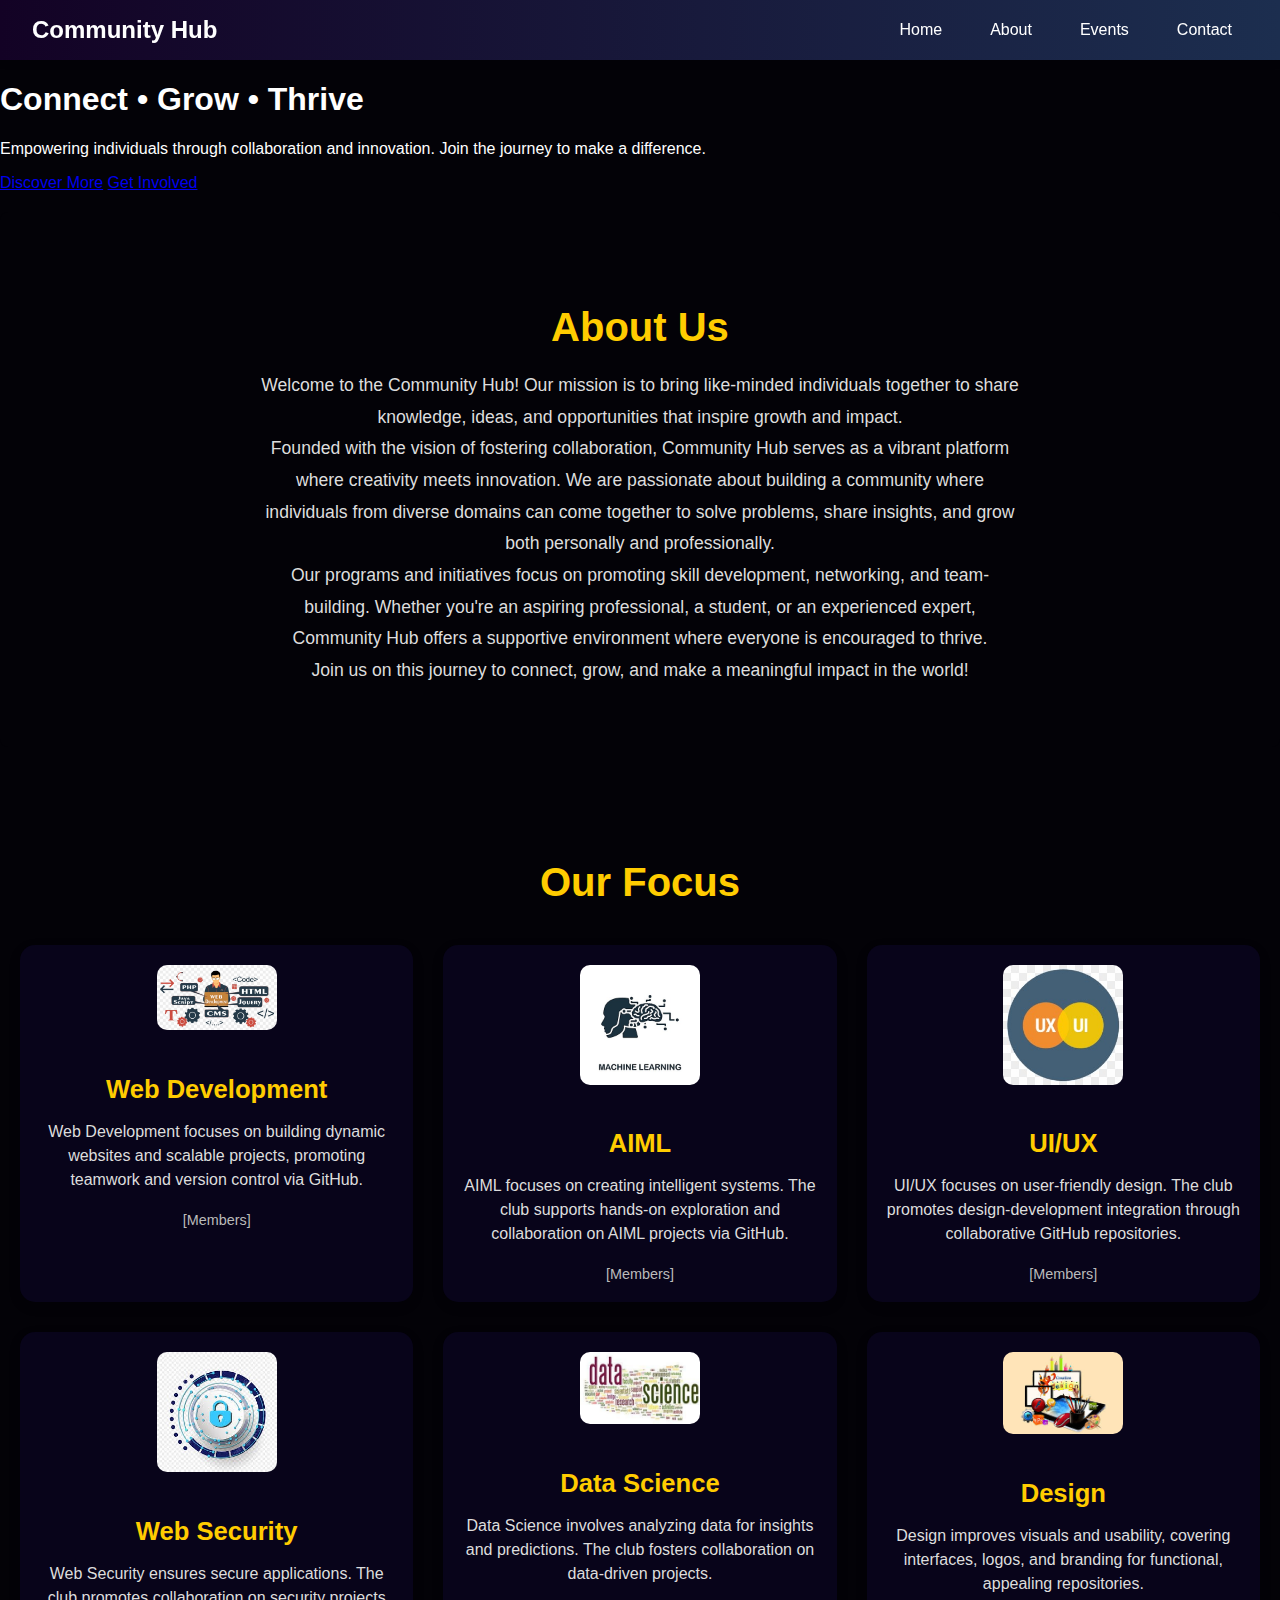
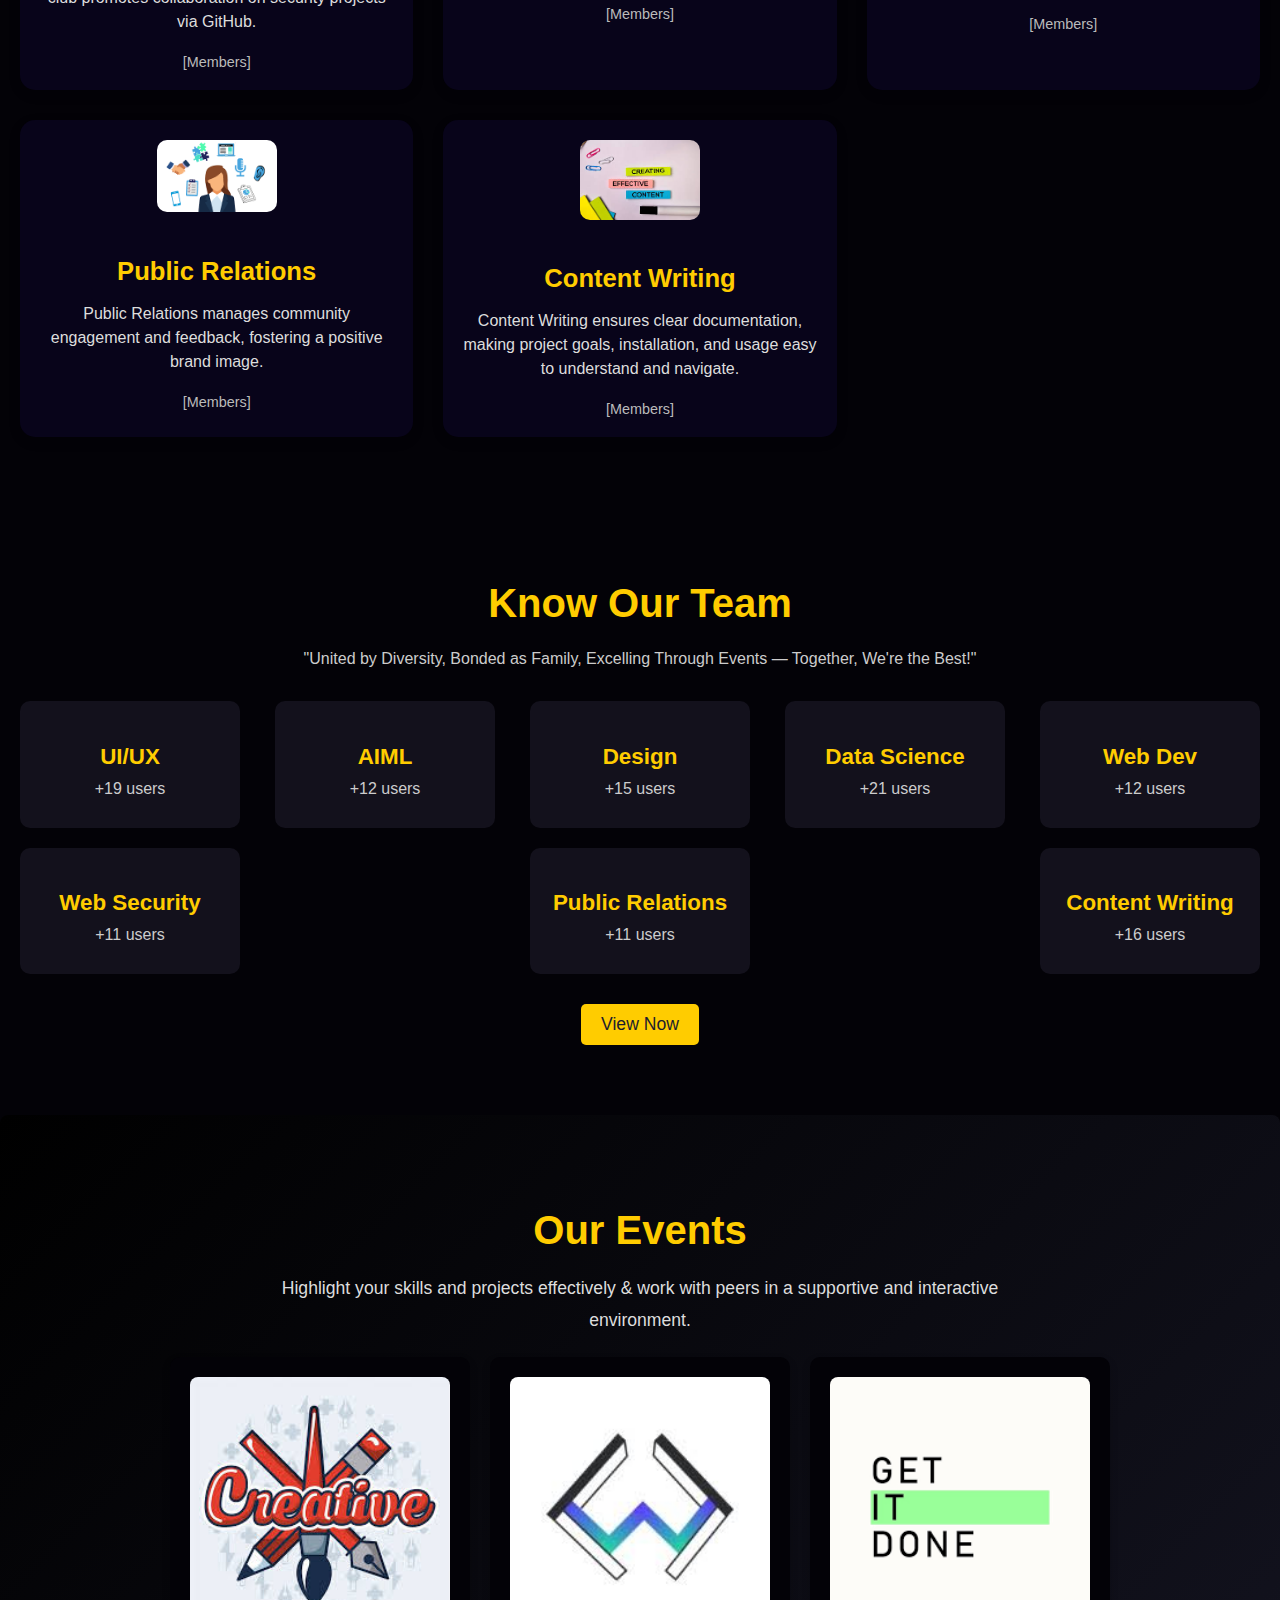
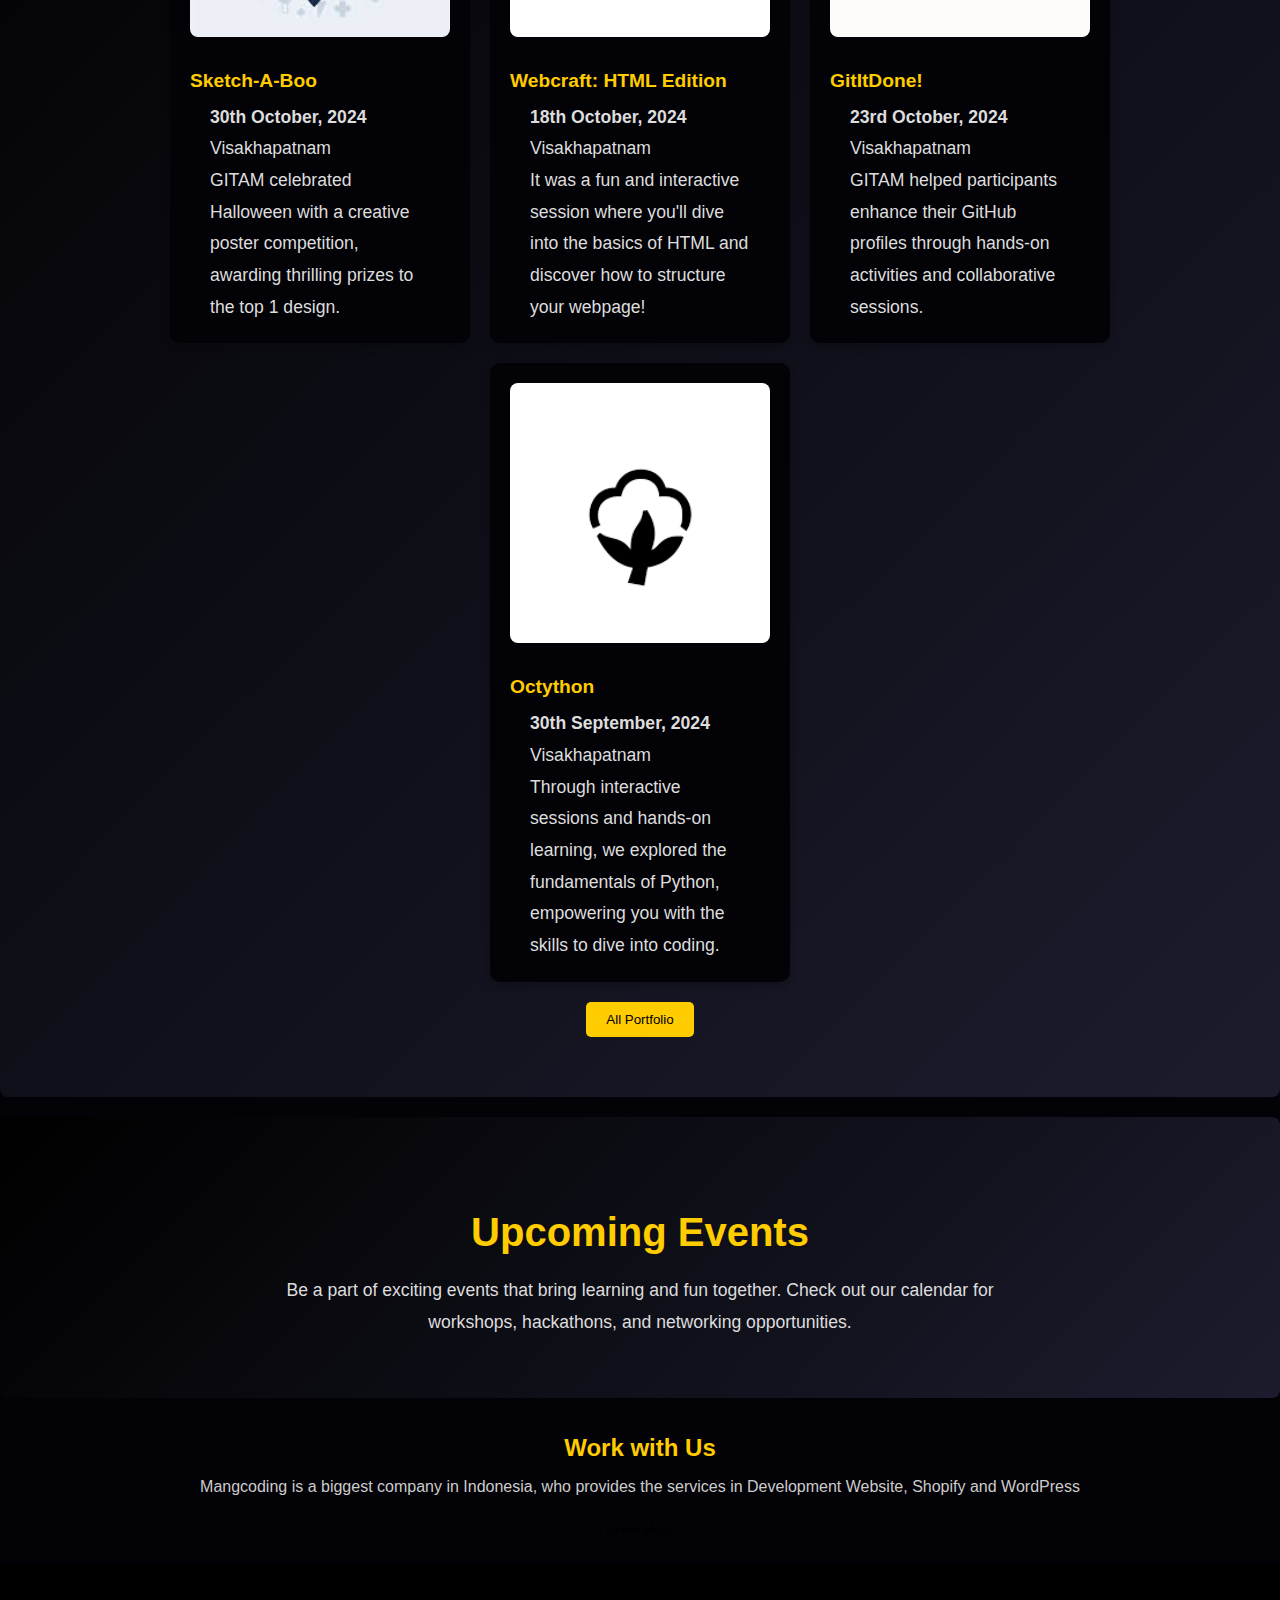
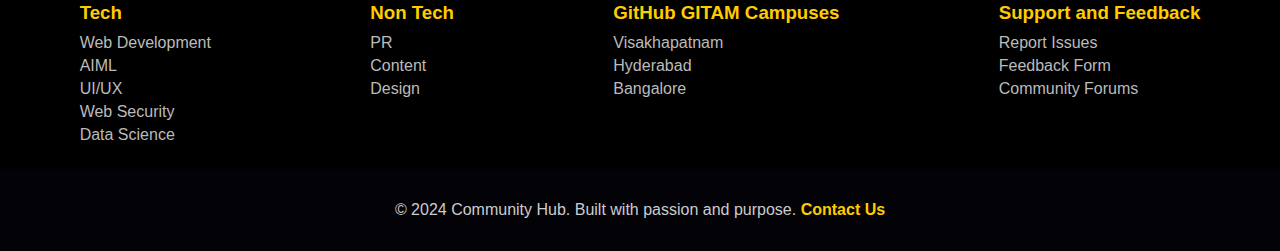
<file: index.html>
<!DOCTYPE html>
<html lang="en">
  <head>
    <meta charset="UTF-8" />
    <meta name="viewport" content="width=device-width, initial-scale=1.0" />
    <title>Community Hub</title>
    <link rel="stylesheet" href="styles.css" />
  </head>
  <body>
    <nav>
      <div class="logo">Community Hub</div>
      <div class="menu">
          <a href="#home">Home</a>
          <a href="#about">About</a>
          <a href="#events">Events</a>
          <a href="contact.html">Contact</a>
      </div>
      <div class="menu-button">&#9776;</div>
  </nav>
  

    <div id="hero">
      <h1>Connect • Grow • Thrive</h1>
      <p>
        Empowering individuals through collaboration and innovation. Join the
        journey to make a difference.
      </p>
      <div class="buttons">
        <a href="#about">Discover More</a>
        <a href="#events">Get Involved</a>
      </div>
    </div>

    <div id="about" class="section">
      <h2>About Us</h2>
      <p>Welcome to the Community Hub! Our mission is to bring like-minded individuals together to share knowledge, ideas, and opportunities that inspire growth and impact.</p>
      <p>Founded with the vision of fostering collaboration, Community Hub serves as a vibrant platform where creativity meets innovation. We are passionate about building a community where individuals from diverse domains can come together to solve problems, share insights, and grow both personally and professionally.</p>
      <p>Our programs and initiatives focus on promoting skill development, networking, and team-building. Whether you're an aspiring professional, a student, or an experienced expert, Community Hub offers a supportive environment where everyone is encouraged to thrive.</p>
      <p>Join us on this journey to connect, grow, and make a meaningful impact in the world!</p>
  </div>
  
    <div id="domains" class="section">
      <h2>Our Focus</h2>
      <div class="domain-card-container">
        <div class="domain-card">
          <img src="imageweb.jpg" alt="Web Development" />
          <h3>Web Development</h3>
          <p>
            Web Development focuses on building dynamic websites and scalable
            projects, promoting teamwork and version control via GitHub.
          </p>
          <div class="members">[Members]</div>
        </div>
        <div class="domain-card">
          <img src="imageai.jpg" alt="AIML" />
          <h3>AIML</h3>
          <p>
            AIML focuses on creating intelligent systems. The club supports
            hands-on exploration and collaboration on AIML projects via GitHub.
          </p>
          <div class="members">[Members]</div>
        </div>
        <div class="domain-card">
          <img src="imageuiux.jpg" alt="UI/UX" />
          <h3>UI/UX</h3>
          <p>
            UI/UX focuses on user-friendly design. The club promotes
            design-development integration through collaborative GitHub
            repositories.
          </p>
          <div class="members">[Members]</div>
        </div>
        <div class="domain-card">
          <img src="imagewebsec.jpg" alt="Web Security" />
          <h3>Web Security</h3>
          <p>
            Web Security ensures secure applications. The club promotes
            collaboration on security projects via GitHub.
          </p>
          <div class="members">[Members]</div>
        </div>
        <div class="domain-card">
          <img src="imagedatascience.jpg" alt="Data Science" />
          <h3>Data Science</h3>
          <p>
            Data Science involves analyzing data for insights and predictions.
            The club fosters collaboration on data-driven projects.
          </p>
          <div class="members">[Members]</div>
        </div>
        <div class="domain-card">
          <img src="imagedesign.jpeg" alt="Design" />
          <h3>Design</h3>
          <p>
            Design improves visuals and usability, covering interfaces, logos,
            and branding for functional, appealing repositories.
          </p>
          <div class="members">[Members]</div>
        </div>
        <div class="domain-card">
          <img src="imagepublicrel.png" alt="Public Relations" />
          <h3>Public Relations</h3>
          <p>
            Public Relations manages community engagement and feedback,
            fostering a positive brand image.
          </p>
          <div class="members">[Members]</div>
        </div>
        <div class="domain-card">
          <img src="imagecontwrite.jpeg" alt="Content Writing" />
          <h3>Content Writing</h3>
          <p>
            Content Writing ensures clear documentation, making project goals,
            installation, and usage easy to understand and navigate.
          </p>
          <div class="members">[Members]</div>
        </div>
      </div>
    </div>

    <div id="team" class="section">
      <h2>Know Our Team</h2>
      <p class="team-tagline">
        "United by Diversity, Bonded as Family, Excelling Through Events —
        Together, We're the Best!"
      </p>
      <div class="team-container">
        <div class="team-card">
          <h3>UI/UX</h3>
          <div class="members">+19 users</div>
        </div>
        <div class="team-card">
          <h3>AIML</h3>
          <div class="members">+12 users</div>
        </div>
        <div class="team-card">
          <h3>Design</h3>
          <div class="members">+15 users</div>
        </div>
        <div class="team-card">
          <h3>Data Science</h3>
          <div class="members">+21 users</div>
        </div>
        <div class="team-card">
          <h3>Web Dev</h3>
          <div class="members">+12 users</div>
        </div>
        <div class="team-card">
          <h3>Web Security</h3>
          <div class="members">+11 users</div>
        </div>
        <div class="team-card">
          <h3>Public Relations</h3>
          <div class="members">+11 users</div>
        </div>
        <div class="team-card">
          <h3>Content Writing</h3>
          <div class="members">+16 users</div>
        </div>
      </div>
      <button class="view-button">View Now</button>
    </div>
    <div id="events" class="section">
      <h2>Our Events</h2>
      <p>
        Highlight your skills and projects effectively & work with peers in a
        supportive and interactive environment.
      </p>
      <div class="event-cards">
        <div class="event-card">
          <img src="imagedraw.jpeg" alt="Sketch-A-Boo" />
          <h3>Sketch-A-Boo</h3>
          <p><strong>30th October, 2024</strong><br />Visakhapatnam</p>
          <p>
            GITAM celebrated Halloween with a creative poster competition,
            awarding thrilling prizes to the top 1 design.
          </p>
        </div>
        <div class="event-card">
          <img src="imagewebcraft.jpeg" alt="Webcraft: HTML Edition" />
          <h3>Webcraft: HTML Edition</h3>
          <p><strong>18th October, 2024</strong><br />Visakhapatnam</p>
          <p>
            It was a fun and interactive session where you'll dive into the
            basics of HTML and discover how to structure your webpage!
          </p>
        </div>
        <div class="event-card">
          <img src="imagegetitdone.png" alt="GitItDone!" />
          <h3>GitItDone!</h3>
          <p><strong>23rd October, 2024</strong><br />Visakhapatnam</p>
          <p>
            GITAM helped participants enhance their GitHub profiles through
            hands-on activities and collaborative sessions.
          </p>
        </div>
        <div class="event-card">
          <img src="imagecotton.png" alt="Octython" />
          <h3>Octython</h3>
          <p><strong>30th September, 2024</strong><br />Visakhapatnam</p>
          <p>
            Through interactive sessions and hands-on learning, we explored the
            fundamentals of Python, empowering you with the skills to dive into
            coding.
          </p>
        </div>
      </div>
      <button class="view-more">All Portfolio</button>
    </div>

    <div id="events" class="section">
      <h2>Upcoming Events</h2>
      <p>
        Be a part of exciting events that bring learning and fun together. Check
        out our calendar for workshops, hackathons, and networking
        opportunities.
      </p>
    </div>
    <div id="footer" class="work-with-us">
      <h2>Work with Us</h2>
      <p>
        Mangcoding is a biggest company in Indonesia, who provides the services
        in Development Website, Shopify and WordPress
      </p>
      <button class="know-more">Know More</button>
    </div>

    <div class="footer-links">
      <div class="footer-column">
        <h3>Tech</h3>
        <p>Web Development</p>
        <p>AIML</p>
        <p>UI/UX</p>
        <p>Web Security</p>
        <p>Data Science</p>
      </div>
      <div class="footer-column">
        <h3>Non Tech</h3>
        <p>PR</p>
        <p>Content</p>
        <p>Design</p>
      </div>
      <div class="footer-column">
        <h3>GitHub GITAM Campuses</h3>
        <p>Visakhapatnam</p>
        <p>Hyderabad</p>
        <p>Bangalore</p>
      </div>
      <div class="footer-column">
        <h3>Support and Feedback</h3>
        <p>Report Issues</p>
        <p>Feedback Form</p>
        <p>Community Forums</p>
      </div>
    </div>

    <div id="footer">
      <p>
        &copy; 2024 Community Hub. Built with passion and purpose.
        <a href="contact.html">Contact Us</a>
      </p>
    </div>
  </body>
</html>
</file>
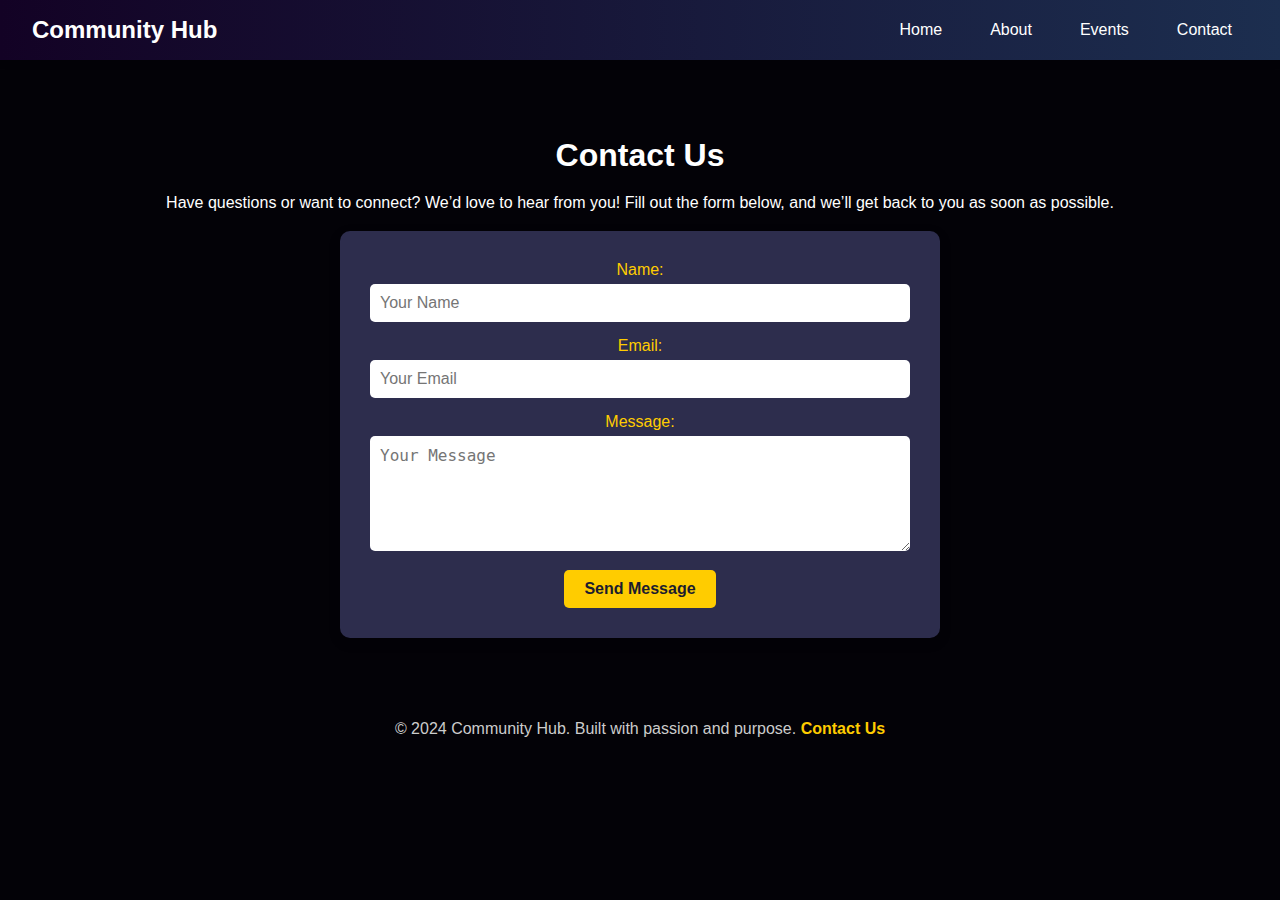
<file: contact.html>
<!DOCTYPE html>
<html lang="en">
<head>
    <meta charset="UTF-8">
    <meta name="viewport" content="width=device-width, initial-scale=1.0">
    <title>Contact Us</title>
    <link rel="stylesheet" href="styles.css">
</head>
<body>
    <nav>
        <div class="logo">Community Hub</div>
        <div class="menu">
            <a href="index.html">Home</a>
            <a href="index.html">About</a>
            <a href="index.html">Events</a>
            <a href="index.html">Contact</a>
        </div>
        <div class="menu-button">&#9776;</div>
    </nav>
    

    <div id="contact" class="section">
        <h2>Contact Us</h2>
        <p>Have questions or want to connect? We’d love to hear from you! Fill out the form below, and we’ll get back to you as soon as possible.</p>
        <div class="contact-container">
            <form class="contact-form">
                <label for="name">Name:</label>
                <input type="text" id="name" name="name" placeholder="Your Name" required>
                
                <label for="email">Email:</label>
                <input type="email" id="email" name="email" placeholder="Your Email" required>
                
                <label for="message">Message:</label>
                <textarea id="message" name="message" rows="5" placeholder="Your Message" required></textarea>
                
                <button type="submit" class="submit-button">Send Message</button>
            </form>
        </div>
    </div>

    <div id="footer">
        <p>&copy; 2024 Community Hub. Built with passion and purpose. <a href="#">Contact Us</a></p>
    </div>
</body>
</html>
</file>
<file: styles.css>
body {
    background-color: #030207;
    color: #ffffff; /* Optional: Ensure text is readable on the dark background */
    margin: 0;
    padding: 0;
    font-family: Arial, sans-serif; /* Set a default font-family */
}

* {
    box-sizing: border-box; /* Optional: Ensure consistent box model behavior */
}

nav {
    background: linear-gradient(90deg, #130225, #1c2e4f); /* Gradient background */
    padding: 1rem 2rem;
    display: flex;
    justify-content: space-between;
    align-items: center;
    box-shadow: 0 4px 6px rgba(0, 0, 0, 0.1); /* Subtle shadow for depth */
    position: sticky; /* Makes the nav bar stick on top during scrolling */
    top: 0;
    z-index: 10;
}

nav a {
    color: #ffffff; /* Text color */
    text-decoration: none;
    font-size: 1rem;
    margin: 0 1rem;
    transition: color 0.3s ease, transform 0.3s ease; /* Smooth transition for effects */
}

nav a:hover {
    color: #ffe600; /* Highlight color on hover */
    transform: scale(1.1); /* Slight zoom effect */
}

nav .logo {
    font-size: 1.5rem;
    font-weight: bold;
    color: #ffffff;
}

nav .menu {
    display: flex;
    gap: 1rem;
}

nav .menu-button {
    display: none; /* For responsive designs, can add later */
}

@media (max-width: 768px) {
    nav .menu {
        display: none; /* Hide menu for smaller screens */
    }

    nav .menu-button {
        display: block;
        font-size: 1.5rem;
        color: #ffffff;
    }
}

.hero {
    text-align: center;
    padding: 100px 20px;
    background-color: #030207;}

.hero h1 {
    font-size: 3rem;
    margin-bottom: 10px;
}

.hero p {
    font-size: 1.2rem;
    margin-bottom: 20px;
}

.hero .buttons a {
    display: inline-block;
    margin: 10px;
    padding: 10px 20px;
    color: #1c1c2e;
    background-color: #ffcc00;
    text-decoration: none;
    border-radius: 5px;
    font-weight: bold;
    transition: background-color 0.3s ease;
}

.hero .buttons a:hover {
    background-color: #e6b800;
}

.section {
    padding: 50px 20px;
    text-align: center;
}

.section h2 {
    font-size: 2rem;
    margin-bottom: 15px;
}

.section p {
    font-size: 1rem;
    line-height: 1.6;
}

#footer {
    background-color: #030207;
    color: #ccc;
    text-align: center;
    padding: 1rem;
}

#footer a {
    color: #ffcc00;
    text-decoration: none;
    font-weight: bold;
}
#about {
    background-color: #030207;
    padding: 60px 20px;
    text-align: center;
    border-radius: 8px;
    margin-top: 20px;
}

#about h2 {
    font-size: 2.5rem;
    color: #ffcc00;
    margin-bottom: 20px;
}

#about p {
    font-size: 1.1rem;
    line-height: 1.8;
    color: #ddd;
    max-width: 800px;
    margin: 0 auto;
    padding: 0 20px;
}

#events {
    background-color: #030207;
    padding: 60px 20px;
    text-align: center;
    border-radius: 8px;
    margin-top: 20px;
}

#events h2 {
    font-size: 2.5rem;
    color: #ffcc00;
    margin-bottom: 20px;
}

#events p {
    font-size: 1.1rem;
    line-height: 1.8;
    color: #ddd;
    max-width: 800px;
    margin: 0 auto;
    padding: 0 20px;
}
#domains {
    padding: 60px 20px;
    text-align: center;
    color: #000000;
    border-radius: 8px;
    margin-top: 20px;
}

#domains h2 {
    font-size: 2.5rem;
    color: #ffcc00;
    margin-bottom: 40px;
}

.domain-card-container {
    display: grid;
    grid-template-columns: repeat(auto-fill, minmax(300px, 1fr));
    gap: 30px;
    justify-items: center;
}

.domain-card {
    background-color: #08041a;
    color: white;
    border-radius: 15px;
    padding: 20px;
    text-align: center;
    transition: transform 0.3s ease, box-shadow 0.3s ease;
    box-shadow: 0 4px 12px rgba(0, 0, 0, 0.15);
}

.domain-card:hover {
    transform: translateY(-10px);
    box-shadow: 0 6px 18px rgba(0, 0, 0, 0.2);
}

.domain-card img {
    width: 100%;
    max-width: 120px;
    margin-bottom: 15px;
    border-radius: 10px;
}

.domain-card h3 {
    font-size: 1.6rem;
    margin-bottom: 15px;
    color: #ffcc00;
}

.domain-card p {
    font-size: 1rem;
    line-height: 1.5;
    color: #ddd;
    margin-bottom: 20px;
}

.domain-card .members {
    font-size: 0.9rem;
    color: #bbb;
}
#team {
    padding: 50px 20px;
    text-align: center;
    background-color: #030207;
    color: white;
}

#team h2 {
    font-size: 2.5rem;
    margin-bottom: 20px;
    color: #ffcc00;
}

.team-tagline {
    font-size: 1.1rem;
    margin-bottom: 30px;
    color: #ccc;
}

.team-container {
    display: flex;
    justify-content: space-between;
    flex-wrap: wrap;
    gap: 20px;
    margin-bottom: 30px;
}

.team-card {
    background-color: #13111c;
    padding: 20px;
    border-radius: 10px;
    width: 220px;
    text-align: center;
    transition: transform 0.3s ease, background-color 0.3s ease;
}

.team-card h3 {
    font-size: 1.4rem;
    margin-bottom: 10px;
    color: #ffcc00;
}

.team-card .members {
    margin-bottom: 10px;
    font-size: 1rem;
    color: #ccc;
}

.team-card:hover {
    transform: translateY(-10px);
    background-color: #030207;
}

.view-button {
    padding: 10px 20px;
    font-size: 1.1rem;
    background-color: #ffcc00;
    color: #1c1c2e;
    border: none;
    border-radius: 5px;
    cursor: pointer;
    transition: background-color 0.3s ease;
}

.view-button:hover {
    background-color: #030207;
}
/* Events Section */
#events {
    background: linear-gradient(135deg, #000000, #1c1c2e);
    padding: 60px 20px;
    color: #fff;
    text-align: center;
    border-radius: 8px;
}

.event-cards {
    display: flex;
    flex-wrap: wrap;
    justify-content: center;
    gap: 20px;
    margin-top: 20px;
}

.event-card {
    background-color: #030207;
    border-radius: 10px;
    padding: 20px;
    max-width: 300px;
    text-align: left;
    color: #fff;
    box-shadow: 0 4px 8px rgba(0, 0, 0, 0.2);
    transition: transform 0.3s ease;
}

.event-card img {
    width: 100%;
    border-radius: 8px;
    margin-bottom: 10px;
}

.event-card h3 {
    font-size: 1.2rem;
    margin-bottom: 10px;
    color: #ffcc00;
}

.event-card:hover {
    transform: translateY(-10px);
}

.view-more {
    margin-top: 20px;
    padding: 10px 20px;
    background-color: #ffcc00;
    color: #000;
    border: none;
    border-radius: 5px;
    cursor: pointer;
}

.view-more:hover {
    background-color: #e6b800;
}

/* Footer Section */
.work-with-us {
    padding: 40px 20px;
    background: #1c1c2e;
    text-align: center;
    color: white;
}

.work-with-us h2 {
    color: #ffcc00;
    margin-bottom: 10px;
}

.know-more {
    padding: 10px 20px;
    background-color: #030207;
    color: #000;
    border: none;
    border-radius: 5px;
    cursor: pointer;
}

.footer-links {
    display: flex;
    justify-content: space-around;
    background-color: #000;
    color: #ccc;
    padding: 20px 0;
}

.footer-column h3 {
    color: #ffcc00;
    margin-bottom: 10px;
}

.footer-column p {
    margin: 5px 0;
    color: #bbb;
}
.hero {
    position: relative;
    background: url('pngtree-ethereal-dark-blue-background-a-technological-landscape-of-textured-lines-image_13883330.png') no-repeat center center/cover; /* Replace with your image file */
    padding: 80px 20px;
    color: #fff;
    text-align: center;
    border-radius: 8px;
    overflow: hidden;
}

.hero::before {
    content: '';
    position: absolute;
    top: 0;
    left: 0;
    width: 100%;
    height: 100%;
    background: inherit; /* Use the same background */
    filter: blur(8px); /* Apply blur effect */
    z-index: 1;
}

.hero * {
    position: relative;
    z-index: 2; /* Keep content above the blurred background */
}
.contact-container {
    max-width: 600px;
    margin: 0 auto;
    background-color: #2d2d4d;
    padding: 30px;
    border-radius: 10px;
    box-shadow: 0 4px 12px rgba(0, 0, 0, 0.2);
}

.contact-form label {
    display: block;
    font-size: 1rem;
    color: #ffcc00;
    margin-bottom: 5px;
}

.contact-form input,
.contact-form textarea {
    width: 100%;
    padding: 10px;
    margin-bottom: 15px;
    border: none;
    border-radius: 5px;
    font-size: 1rem;
    color: #1c1c2e;
}

.contact-form input:focus,
.contact-form textarea:focus {
    outline: 2px solid #ffcc00;
    background-color: #f9f9f9;
}

.submit-button {
    padding: 10px 20px;
    background-color: #ffcc00;
    color: #1c1c2e;
    font-size: 1rem;
    font-weight: bold;
    border: none;
    border-radius: 5px;
    cursor: pointer;
    transition: background-color 0.3s ease;
}

.submit-button:hover {
    background-color: #e6b800;
}
</file>
